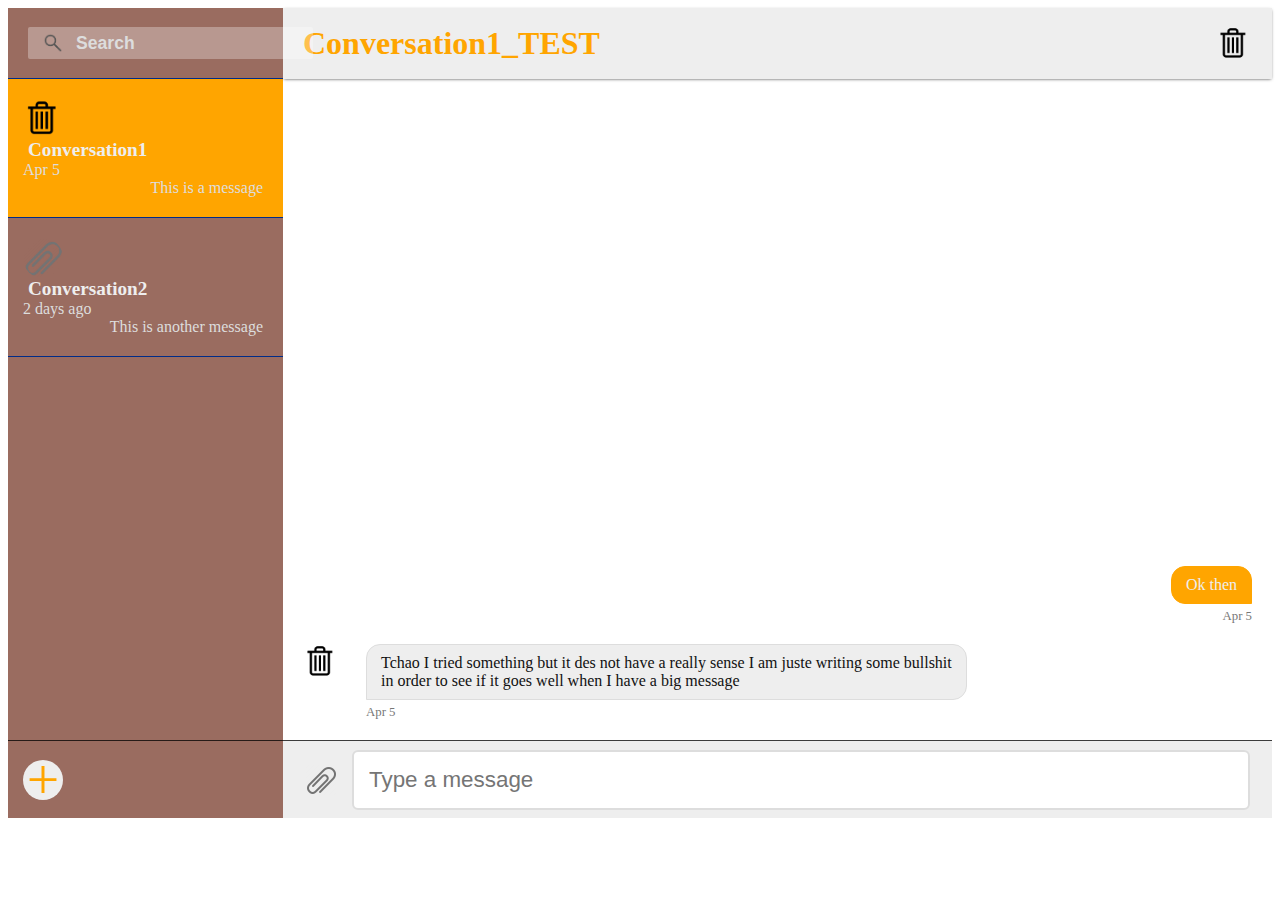
<file: WebContent/chat.html>
<!DOCTYPE html>
<html>
<head>
<meta charset="UTF-8">
<link rel='stylesheet' type='text/css' media='screen' href='css/chatStyle.css'>
<title>Insert title here</title>
</head>
<body>
    
    <div id="chat-container">
        <div id="search-container">
            <input type="text" placeholder="Search"/>
        </div>
        <!--We can make as many conversation we want be it as to be done dynamicaly-->
        <!--Here is just the form of what it could be like-->
        <div id="conversation-list">
            <div class="conversation active">
                <!--A photo could be placed here-->
                <img src="images/trashLogo.png" alt="testimg"/>
                <div class="title-text">
                    Conversation1
                </div>
                <!--The creation date could be here-->
                <div class="created-date">
                    Apr 5
                </div>
                <div class="conversation-message">
                    This is a message
                </div>
            </div>
            <div class="conversation">
                <!--A photo could be placed here-->
                <img src="images/attachmentLogo.png" alt="testimg"/>
                <div class="title-text">
                    Conversation2
                </div>
                <!--The creation date could be here-->
                <div class="created-date">
                    2 days ago
                </div>
                <div class="conversation-message">
                    This is another message
                </div>
            </div>
        </div>
        <div id="new-message-container">
            <a href="#">+</a>
        </div>
        <div id="chat-title">
            <span>Conversation1_TEST</span>
            <img src="images/trashLogo.png" alt="Delete Conversation" width="36px" height="36px">
        </div>
        <div id="chat-message-list">
            
            <div class="message-row other-message">
                <div class="message-content">
                    <img src="images/trashLogo.png" alt="testimg" width="36px" height="36px"/>
                    <div class="message-text">Tchao I tried something but it des not have a really 
                        sense I am juste writing some bullshit in order to see if it goes well 
                        when I have a big message </div>
                    <div class="message-time">Apr 5</div>
                </div>
            </div>
            <div class="message-row your-message">
                <div class="message-content">
                    <div class="message-text">Ok then</div>
                    <div class="message-time">Apr 5</div>
                </div>
            </div>
        </div>
        <div id="chat-form">
            <img src="images/attachmentLogo.png" alt="Add Attachment" width="32px" height="32px">
            <input type="text" placeholder="Type a message"/>
        </div>
    </div>
</body>
</html>
</file>
<file: WebContent/css/chatStyle.css>
#chat-container {
    display : grid;
    grid:
        'search-container chat-title' 71px
        'conversation-list chat-message-list' 1fr
        'new-message-container chat-form' 78px
        / 275px 1fr;
    min-width: 800px;
    min-height: 800px;
    width: 100%;
    height: 90vh;
    /*margin: 40px 20px 20px 20px;
    padding-top:20px;*/
    background: #FFF;
    /*border-radius: 10px;
    border:1px solid #eee;*/
}

#search-container,
#conversation-list,
#new-message-container {
    background-color: hsla(12, 23%, 49%, 1);
}

#search-container {
    display: grid;
    align-items: center;
    padding: 0 20px;
    grid-area: search-container;
    /*border-radius: 10px 0 0 0;*/
    box-shadow: 0 1px 3;
    z-index: 1;
    border-bottom: 1px solid #002C88;
}

#search-container input{
    color: #eee;
    outline: none;
    font-weight: bold;
    border-radius: 2px;
    height: 30px;
    border: 0;
    padding-left: 48px;
    /*padding-right: 20px;*/
    font-size: 1.1em;
    background: url("../images/searchLogo.png") no-repeat rgba(255, 255, 255,0.3);
    background-position: 15px center;
    background-size: 20px 20px;
    width: 100%;
}

#search-container input::placeholder {
    color: #ddd;
    font-weight: bold;
}

#conversation-list {
    grid-area: conversation-list;
    overflow-y: scroll;
}

.conversation {
    display: grid;
    /*grid-template-columns: 40px 1fr max-content;
    grid-gap: 10px;*/
    color: #ddd;
    /*font-size: 1.3em;*/
    border-bottom: 1px solid #002C88;
    padding: 20px 20px 20px 15px;
}

.conversation.active,
.conversation:hover {
    background: orange;
}

.conversation:hover {
    cursor: pointer;
}

.conversation > img {
    /*grid-row: span 2;*/
    height: 40px;
    border-radius: 100%;
}

.title-text {
    font-weight: bold;
    font-size: 1.2em;
    color: #eee;
    padding-left: 5px;
    white-space: nowrap;
    overflow-x: hidden;
    text-overflow: ellipsis;
}

.created-date {
    color: #ddd;
    font-size: 1rem;
}

.conversation-message {
	text-align: right;
    /*grid-column: span 2;*/
    padding-left: 5px;
    white-space: nowrap;
    font-size: 1em;
    overflow-x: hidden;
    text-overflow: ellipsis;
}

#new-message-container {
    display: grid;
    grid:  40px / 40px;
    align-content: center;
    grid-area: new-message-container;
    border-top: 1px solid rgba(0,0,0,0.75);
    /*border-radius: 0 0 0 10px;*/
    padding: 0 15px;
}

#new-message-container a {
    display: grid;
    place-content: center center;
    background: #eee;
    border-radius: 100%;
    color: orange;
    text-decoration: none;
    font-size: 3.6em;
}

#chat-title,
#chat-form {
    background: #eee;
}

#chat-title {
    display: grid;
    grid: 36px / 1fr 36px;
    align-content: center;
    align-items: center;
    grid-area: chat-title;
    color: orange;
    font-weight: bold;
    font-size: 2.0em;
    /*border-radius: 0 10px 0 0;*/
    box-shadow: 0 1px 3px -1px rgba(0,0,0,0.75);
    padding: 0 20px;
}

#chat-title > img {
    cursor: pointer;
}

#chat-message-list {
    grid-area: chat-message-list;
    display: flex;
    flex-direction: column-reverse;
    padding: 0 20px;
    overflow-y: scroll;
}

.message-row {
    display: grid;
    grid-template-columns: 70%;
    margin-bottom: 20px;
}

.message-content {
    display: grid;
}

.your-message {
    justify-content: end;
}

.your-message .message-content {
    justify-items: end;
}

.other-message {
    justify-items: start;
}

.other-message .message-content {
    grid-template-columns: 48px 1fr;
    grid-column-gap: 15px;
}

.message-row img {
    border-radius: 100%;
    grid-row: span 2;
}

.message-text {
    padding: 9px 14px;
    font-size: 1em;
    margin-bottom: 5px;
}

.message-time {
    font-size: 0.8rem;
    color: #777;
}

.your-message .message-text {
    background: orange;
    color: #eee;
    border: 1px solid orange;
    border-radius: 14px 14px 0 14px;
}

.other-message .message-text {
    background: #eee;
    color: #111;
    border: 1px solid #ddd;
    border-radius: 14px 14px 14px 0;
}

#chat-form {
    display: grid;
    grid: 51px / 32px 1fr;
    align-content: center;
    align-items: center;
    grid-gap: 15px;
    grid-area: chat-form;
    border-radius: O 0 10px 0;
    border-top: 1px solid rgba(0,0,0,0.75);
    padding-left: 22px;
    padding-right: 22px;
}

#chat-form input {
    outline: none;
    padding: 15px;
    border: 2px solid #ddd;
    color: #330;
    border-radius: 6px;
    font-size: 1.4em;
}

::-webkit-scrollbar {
    display: none;
}
</file>
